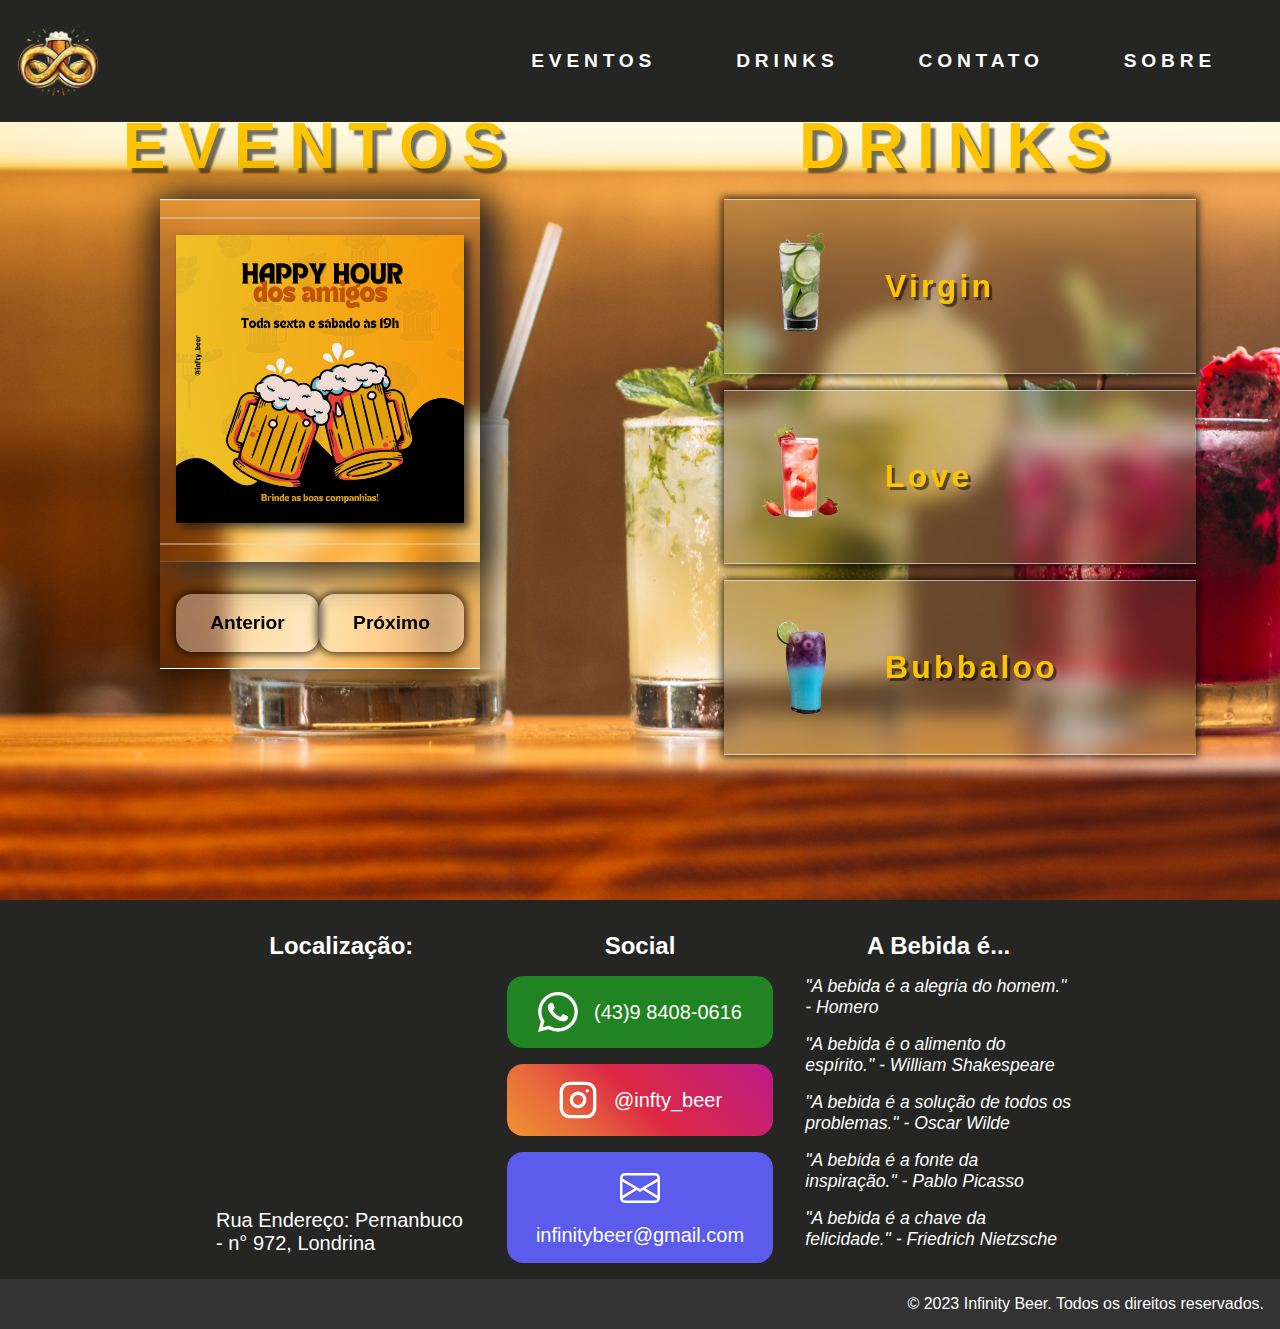
<file: index.html>
<!DOCTYPE html>
<html lang="pt-BR">
<head>
    <meta charset="UTF-8">
    <meta name="viewport" content="width=device-width, initial-scale=1.0">
    <link rel="shortcut icon" href="./assets/infinity-logo-nobg.png" type="png">
    <link rel="stylesheet" href="style.css">
    <title>Infinity Beer</title>
</head>
<body>
    <header>
        <div class="logo">
            <a href="./index.html"><img src="./assets/infinity-logo-nobg.png" alt="Logo Infiniy Beer"></a>
        </div>
        <div class="nav">
            <nav class="main-nav">
                <ul id="ul">
                    <li>
                        <div class="logo-menu">
                            <a href="./index.html"><img src="./assets/infinity-logo-nobg.png" alt="Logo Infiniy Beer"></a>
                        </div>
                    </li>
                    <li><a href="#eventos">Eventos</a></li>
                    <li><a href="#drinks">Drinks</a></li>
                    <li><a href="#contato">Contato</a></li>
                    <li><a href="/sobre.html">Sobre</a></li>
                </ul>
            </nav>
            <div id="menu" class="header-icon">
                <img id="header-icon" src="./assets/icons/menu.svg" alt="Hamburger Icon" title="Click me!">
            </div>
        </div>
    </header>
    <main>
        <section id="menu" class="drinks">
            <div class="container">
                <div id="eventos" class="head-section">
                    <h1>EVENTOS</h1>
                </div>
                <div class="container-events">
                    <div class="scroll-slides">
                        <div id="container-slides" class="container-slides">
                            <div>
                                <img src="./assets/events/sxt-sb.jpeg" alt="Imagem Evento">
                            </div>
                            <div>
                                <img src="./assets/events/gus.jpeg" alt="Imagem Evento">
                            </div>
                            <div>
                                <img src="./assets/events/per.jpeg" alt="Imagem Evento">
                            </div>
                            <div>
                                <img src="./assets/events/lua.jpeg" alt="Imagem Evento">
                            </div>
                            <div>
                                <img src="./assets/events/pix.jpeg" alt="Imagem Evento">
                            </div>
                        </div>
                    </div>
                    <div class="div-buttons">
                        <button id="prev">Anterior</button>
                        <button id="next">Próximo</button>
                    </div>
                </div>
            </div>
        </section>
        <section class="drinks">
            <div class="container">
                <div id="drinks" class="head-section">
                    <h1>DRINKS</h1>
                </div>
                <div class="container-drinks">
                    <div class="card">
                        <div class="container-1">
                            <div class="img">
                                <img src="./assets/drinks/vir.png" alt="Virgin Drink">
                            </div>
                            <div class="name">
                                <span>Virgin</span>
                            </div>
                        </div>
                        <div class="desc" hidden>
                            <div class="container-desc">
                                <div class="price">
                                    <span> 500ml - R$5,00 </span>
                                    <span> 750ml - R$7,00 </span>
                                </div>
                                <div class="ingredients">
                                    <span>Limão, leite condensado e gelo de limão</span>
                                </div>
                                <div class="phrase">
                                    <span>"Sabor cítrico, alegria imediata"</span>
                                </div>
                            </div>
                        </div>
                    </div>
                    <div class="card" >
                        <div class="container-1">
                            <div class="img">
                                <img src="./assets/drinks/lov.png" alt="Virgin Drink">
                            </div>
                            <div class="name">
                                <span>Love</span>
                            </div>
                        </div>
                        <div class="desc" hidden>
                            <div class="container-desc">
                                <div class="price">
                                    <span> 500ml - R$5,00 </span>
                                    <span> 750ml - R$7,00 </span>
                                </div>
                                <div class="ingredients">
                                    <span>Morango, leite condensado e gelo de morango</span>
                                </div>
                                <div class="phrase">
                                    <span>"Drinks e delícias para compartilhar: o amor está no copo!"</span>
                                </div>
                            </div>
                        </div>
                    </div>
                    <div class="card">
                        <div class="container-1">
                            <div class="img">
                                <img src="./assets/drinks/bub.png" alt="Virgin Drink">
                            </div>
                            <div class="name">
                                <span>Bubbaloo</span>
                            </div>
                        </div>
                        <div class="desc" hidden>
                            <div class="container-desc">
                                <div class="price">
                                    <span> 500ml - R$5,00 </span>
                                    <span> 750ml - R$7,00 </span>
                                </div>
                                <div class="ingredients">
                                    <span>Fanta uva, leite condensado, Powerade sabor blueberry</span>
                                </div>
                                <div class="phrase">
                                    <span>"Bubbaloo: o ritmo dos sabores em cada gole"</span>
                                </div>
                            </div>
                        </div>
                    </div>
                </div>
            </div>
        </section>
    </main>
    <footer id="contato">
        <div class="footer-content">
            <div class="container-footer address">
                <h2>Localização:</h2>
                <iframe src="https://www.google.com/maps/embed?pb=!1m18!1m12!1m3!1d3663.9678868596466!2d-51.16294069999999!3d-23.316923900000003!2m3!1f0!2f0!3f0!3m2!1i1024!2i768!4f13.1!3m3!1m2!1s0x94eb435ebbb1f3cb%3A0x641814369839b791!2sR.%20Pernambuco%2C%20972%20-%20Centro%2C%20Londrina%20-%20PR%2C%2086020-121!5e0!3m2!1spt-BR!2sbr!4v1698872635064!5m2!1spt-BR!2sbr" style="border:0;" loading="lazy" referrerpolicy="no-referrer-when-downgrade"></iframe>
                <a id="end" target="_blank" href="https://www.google.com/maps/place/R.+Pernambuco,+972+-+Centro,+Londrina+-+PR,+86020-121/@-23.3169239,-51.1629407,17z/data=!3m1!4b1!4m6!3m5!1s0x94eb435ebbb1f3cb:0x641814369839b791!8m2!3d-23.3169239!4d-51.1629407!16s%2Fg%2F11cppc_1xt?entry=ttu">
                Rua Endereço: Pernanbuco - n° 972, Londrina</a>
            </div>
            <div class="container-footer social-container">
                <h2> Social </h2>
                <a target="_blank" href="" class="social">
                    <svg xmlns="http://www.w3.org/2000/svg" width="40" height="40" fill="currentColor" class="bi bi-whatsapp" viewBox="0 0 16 16">
                        <path d="M13.601 2.326A7.854 7.854 0 0 0 7.994 0C3.627 0 .068 3.558.064 7.926c0 1.399.366 2.76 1.057 3.965L0 16l4.204-1.102a7.933 7.933 0 0 0 3.79.965h.004c4.368 0 7.926-3.558 7.93-7.93A7.898 7.898 0 0 0 13.6 2.326zM7.994 14.521a6.573 6.573 0 0 1-3.356-.92l-.24-.144-2.494.654.666-2.433-.156-.251a6.56 6.56 0 0 1-1.007-3.505c0-3.626 2.957-6.584 6.591-6.584a6.56 6.56 0 0 1 4.66 1.931 6.557 6.557 0 0 1 1.928 4.66c-.004 3.639-2.961 6.592-6.592 6.592zm3.615-4.934c-.197-.099-1.17-.578-1.353-.646-.182-.065-.315-.099-.445.099-.133.197-.513.646-.627.775-.114.133-.232.148-.43.05-.197-.1-.836-.308-1.592-.985-.59-.525-.985-1.175-1.103-1.372-.114-.198-.011-.304.088-.403.087-.088.197-.232.296-.346.1-.114.133-.198.198-.33.065-.134.034-.248-.015-.347-.05-.099-.445-1.076-.612-1.47-.16-.389-.323-.335-.445-.34-.114-.007-.247-.007-.38-.007a.729.729 0 0 0-.529.247c-.182.198-.691.677-.691 1.654 0 .977.71 1.916.81 2.049.098.133 1.394 2.132 3.383 2.992.47.205.84.326 1.129.418.475.152.904.129 1.246.08.38-.058 1.171-.48 1.338-.943.164-.464.164-.86.114-.943-.049-.084-.182-.133-.38-.232z"/>
                      </svg>
                      <p> (43)9 8408-0616 </p>
                </a>
                <a target="_blank" href="https://www.instagram.com/infty_beer" class="social">
                    <svg xmlns="http://www.w3.org/2000/svg" width="40" height="40" viewBox="0 0 24 24" fill="none" stroke="currentColor" stroke-width="2" stroke-linecap="round" stroke-linejoin="round" class="feather feather-instagram"><rect x="2" y="2" width="20" height="20" rx="5" ry="5"></rect><path d="M16 11.37A4 4 0 1 1 12.63 8 4 4 0 0 1 16 11.37z"></path><line x1="17.5" y1="6.5" x2="17.51" y2="6.5"></line></svg>
                    <p> @infty_beer </p>
                </a>
                <a target="_blank" href="mailto:" class="social">
                    <svg xmlns="http://www.w3.org/2000/svg" width="40" height="40" fill="currentColor" class="bi bi-envelope" viewBox="0 0 16 16">
                    <path d="M0 4a2 2 0 0 1 2-2h12a2 2 0 0 1 2 2v8a2 2 0 0 1-2 2H2a2 2 0 0 1-2-2V4Zm2-1a1 1 0 0 0-1 1v.217l7 4.2 7-4.2V4a1 1 0 0 0-1-1H2Zm13 2.383-4.708 2.825L15 11.105V5.383Zm-.034 6.876-5.64-3.471L8 9.583l-1.326-.795-5.64 3.47A1 1 0 0 0 2 13h12a1 1 0 0 0 .966-.741ZM1 11.105l4.708-2.897L1 5.383v5.722Z"/>
                    </svg>
                    <p> infinitybeer@gmail.com </p>
                </a>
            </div>
            <div class="container-footer citacoes">
                <h2>A Bebida é...</h2>
                <p>"A bebida é a alegria do homem." - Homero</p>
                <p>"A bebida é o alimento do espírito." - William Shakespeare</p>
                <p>"A bebida é a solução de todos os problemas." - Oscar Wilde</p>
                <p>"A bebida é a fonte da inspiração." - Pablo Picasso</p>
                <p>"A bebida é a chave da felicidade." - Friedrich Nietzsche</p>
            </div>
        </div>
        <p class="footer-footer">
            © 2023 Infinity Beer. Todos os direitos reservados.
        </p>
    </footer>
    <!-- <footer id="contato">
        <div class="footer-content">
            <div class="address">
                
            </div>
            <div class="contact-info">
                <h3>Agende seu horário conosco!</h3>
                <p>E-mail: infinitybeer@gmail.com </p>
                <p>Telefone: <a target="_blank" href="tel:(43)9 8408-0616">(43)9 8408-0616</a></p>
            </div>
            <div class="insta">
                <h4>@infinity_beer_ltda</h4>
                <div class="social-links">
                    <a href="https://www.instagram.com/infty_beer" target="_blank" rel="noopener">
                        <img src="./assets/icons/instagram.svg" alt="Instagram">
                    </a>
                </div>
            </div>
            <h4>@infinity_beer_ltda</h4>
            <div class="social-links">
                <a href="https://www.instagram.com/infty_beer" target="_blank" rel="noopener">
                    <img src="./assets/icons/instagram.svg" alt="Instagram">
                </a>
            </div>
        </div>
        <p class="direitos">© 2023 Infinity Beer. Todos os direitos reservados.</p>
    </footer> -->
    <script src="script.js" type="module"></script>
</body>
</html>
</file>
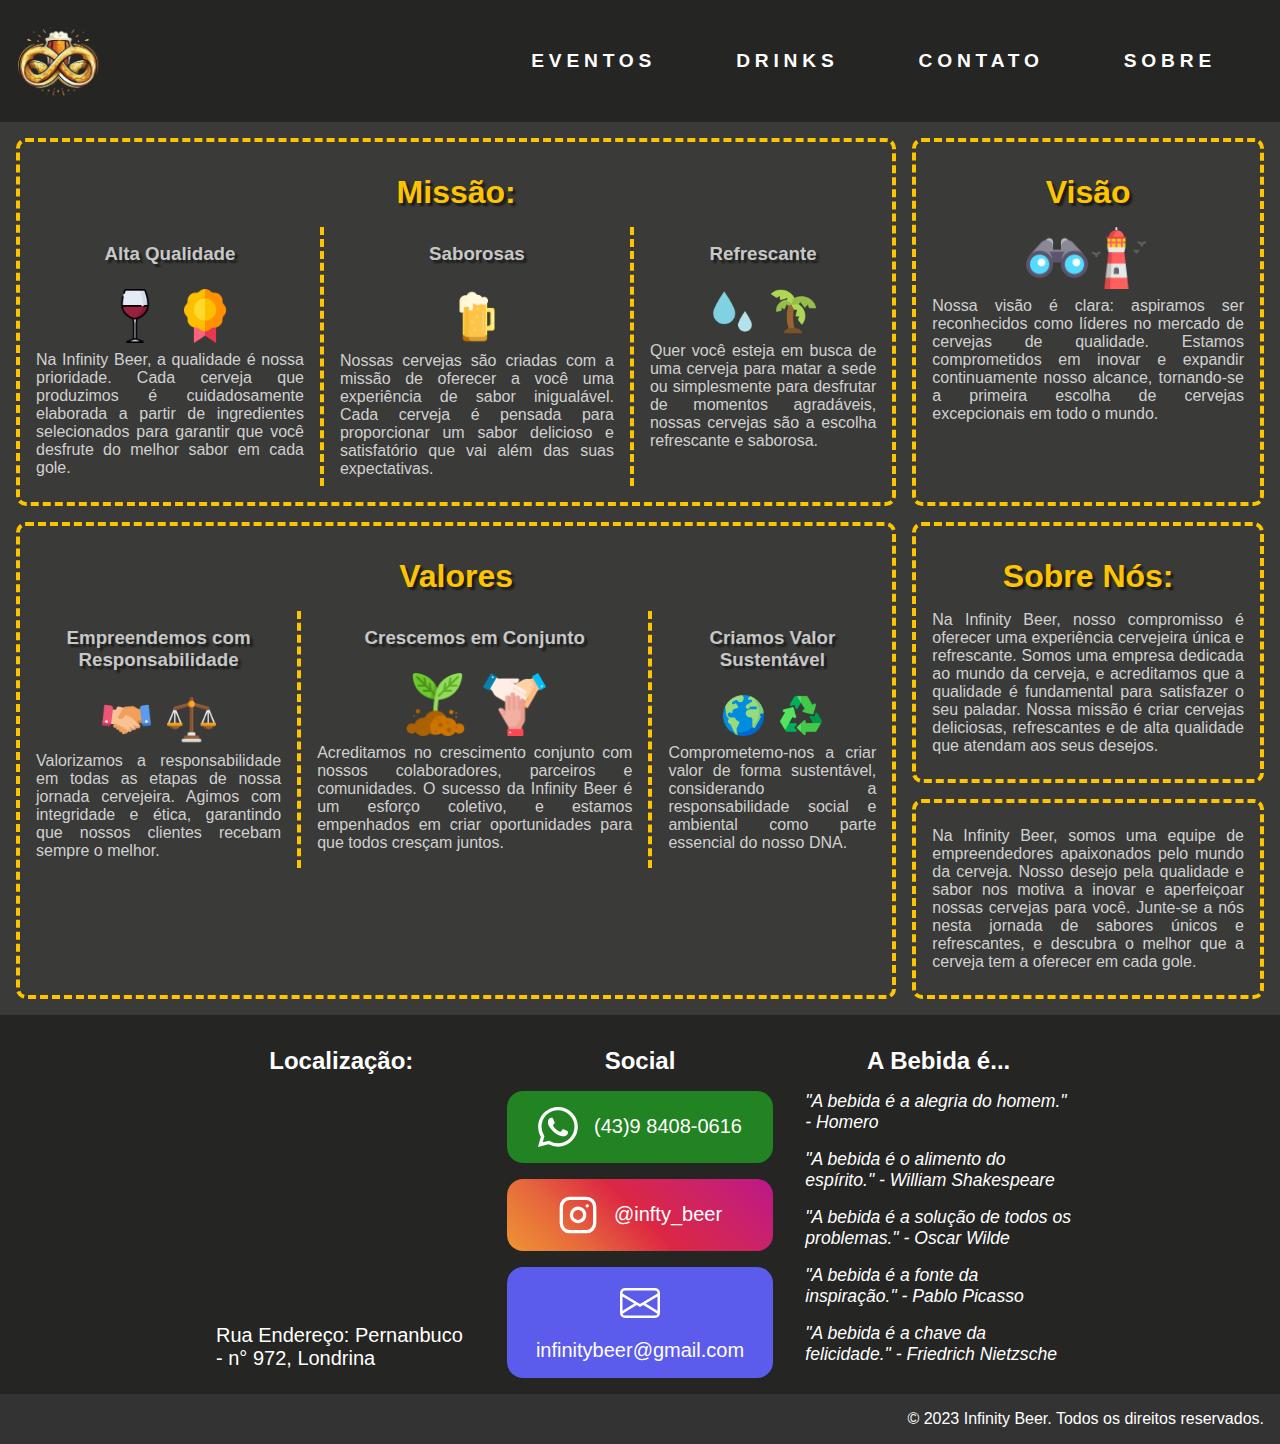
<file: sobre.html>
<!DOCTYPE html>
<html lang="pt-BR">
<head>
    <meta charset="UTF-8">
    <meta name="viewport" content="width=device-width, initial-scale=1.0">
    <link rel="shortcut icon" href="./assets/infinity-logo-nobg.png" type="png">
    <link rel="stylesheet" href="style.css">
    <title>Infinity Beer</title>
</head>
<body>
    <header>
        <div class="logo">
            <a href="./index.html"><img src="./assets/infinity-logo-nobg.png" alt="Logo Infiniy Beer"></a>
        </div>
        <div class="nav">
            <nav class="main-nav">
                <ul id="ul">
                    <li>
                        <div class="logo-menu">
                            <a href="./index.html"><img src="./assets/infinity-logo-nobg.png" alt="Logo Infiniy Beer"></a>
                        </div>
                    </li>
                    <li><a href="index.html#eventos">Eventos</a></li>
                    <li><a href="index.html#drinks">Drinks</a></li>
                    <li><a href="index.html#contato">Contato</a></li>
                    <li><a href="/sobre">Sobre</a></li>
                </ul>
            </nav>
            <div id="menu" class="header-icon">
                <img id="header-icon" src="./assets/icons/menu.svg" alt="Hamburger Icon" title="Click me!">
            </div>
        </div>
    </header>
    <main class="sobre">
        <div class="container-sobre sobre-nos">
            <h2>Sobre Nós:</h2>
            <p>
                Na Infinity Beer, nosso compromisso é oferecer uma experiência cervejeira única e refrescante. Somos uma empresa dedicada ao mundo da cerveja, e acreditamos que a qualidade é fundamental para satisfazer o seu paladar. Nossa missão é criar cervejas deliciosas, refrescantes e de alta qualidade que atendam aos seus desejos.
            </p>
        </div>
        <div class="container-sobre missao">
            <h2>Missão:</h2>
            <ul>
                <li>
                    <div class="sub">
                        <div class="imgs">
                            <img src="./assets/icons/png/wine-glass.png" alt="Wine Glass">
                            <img src="./assets/icons/png/seal.png" alt="Quality Seal">
                        </div>
                        <h3>Alta Qualidade</h3>
                    </div>
                    <p>Na Infinity Beer, a qualidade é nossa prioridade. Cada cerveja que produzimos é cuidadosamente elaborada a partir de ingredientes selecionados para garantir que você desfrute do melhor sabor em cada gole.</p>
                </li>
                <li>
                    <div class="sub">
                        <div class="imgs">
                            <img src="./assets/icons/png/beer-foam.png" alt="Beer Foam">
                        </div>
                        <h3>Saborosas</h3>
                    </div>
                    <p>Nossas cervejas são criadas com a missão de oferecer a você uma experiência de sabor inigualável. Cada cerveja é pensada para proporcionar um sabor delicioso e satisfatório que vai além das suas expectativas.</p>
                </li>
                <li>
                    <div class="sub">
                        <div class="imgs">
                            <img src="./assets/icons/png/rain-drop.png" alt="Rain Drop">
                            <img src="./assets/icons/png/palm-tree.png" alt="Wine Glass">
                        </div>
                        <h3>Refrescante</h3>
                    </div>
                    <p>Quer você esteja em busca de uma cerveja para matar a sede ou simplesmente para desfrutar de momentos agradáveis, nossas cervejas são a escolha refrescante e saborosa.</p>
                </li>
            </ul>
        </div>
        <div class="container-sobre visao">
            <h2>Visão</h2>
            <div class="img-visao">
                <img src="./assets/icons/png/binoculars.png" alt="Binouculars">
                <img src="./assets/icons/png/lighthouse.png" alt="Lighthouse">
            </div>
            <p>Nossa visão é clara: aspiramos ser reconhecidos como líderes no mercado de cervejas de qualidade. Estamos comprometidos em inovar e expandir continuamente nosso alcance, tornando-se a primeira escolha de cervejas excepcionais em todo o mundo.</p>
        </div>
        <div class="container-sobre valores">
            <h2>Valores</h2>
            <ul class="ul-valores">
                <li>
                    <div class="sub">
                        <div class="imgs">
                            <img src="./assets/icons/png/handshake.png" alt="Handshake">
                            <img src="./assets/icons/png/equality.png" alt="Balance">
                        </div>
                        <h3>Empreendemos com Responsabilidade</h3>
                    </div>
                    <p>Valorizamos a responsabilidade em todas as etapas de nossa jornada cervejeira. Agimos com integridade e ética, garantindo que nossos clientes recebam sempre o melhor.</p>
                </li>
                <li>
                    <div class="sub">
                        <div class="imgs">
                            <img src="./assets/icons/png/sprout.png" alt="Growing tree">
                            <img src="./assets/icons/png/team.png" alt="Team Hands">
                        </div>
                        <h3>Crescemos em Conjunto</h3>
                    </div>
                    <p>Acreditamos no crescimento conjunto com nossos colaboradores, parceiros e comunidades. O sucesso da Infinity Beer é um esforço coletivo, e estamos empenhados em criar oportunidades para que todos cresçam juntos.</p>
                </li>
                <li>
                    <div class="sub">
                        <div class="imgs">
                            <img src="./assets/icons/png/globe.png" alt="Earth Globe">
                            <img src="./assets/icons/png/recycle.png" alt="Recycle">
                        </div>
                        <h3>Criamos Valor Sustentável</h3>
                    </div>
                    <p>Comprometemo-nos a criar valor de forma sustentável, considerando a responsabilidade social e ambiental como parte essencial do nosso DNA.</p>
                </li>
            </ul>
        </div>
        <div class="container-sobre obs">
            <p>Na Infinity Beer, somos uma equipe de empreendedores apaixonados pelo mundo da cerveja. Nosso desejo pela qualidade e sabor nos motiva a inovar e aperfeiçoar nossas cervejas para você. Junte-se a nós nesta jornada de sabores únicos e refrescantes, e descubra o melhor que a cerveja tem a oferecer em cada gole.</p>
        </div>
    </main>
    <footer id="contato">
        <div class="footer-content">
            <div class="container-footer address">
                <h2>Localização:</h2>
                <iframe src="https://www.google.com/maps/embed?pb=!1m18!1m12!1m3!1d3663.9678868596466!2d-51.16294069999999!3d-23.316923900000003!2m3!1f0!2f0!3f0!3m2!1i1024!2i768!4f13.1!3m3!1m2!1s0x94eb435ebbb1f3cb%3A0x641814369839b791!2sR.%20Pernambuco%2C%20972%20-%20Centro%2C%20Londrina%20-%20PR%2C%2086020-121!5e0!3m2!1spt-BR!2sbr!4v1698872635064!5m2!1spt-BR!2sbr" style="border:0;" loading="lazy" referrerpolicy="no-referrer-when-downgrade"></iframe>
                <a id="end" target="_blank" href="https://www.google.com/maps/place/R.+Pernambuco,+972+-+Centro,+Londrina+-+PR,+86020-121/@-23.3169239,-51.1629407,17z/data=!3m1!4b1!4m6!3m5!1s0x94eb435ebbb1f3cb:0x641814369839b791!8m2!3d-23.3169239!4d-51.1629407!16s%2Fg%2F11cppc_1xt?entry=ttu">
                Rua Endereço: Pernanbuco - n° 972, Londrina</a>
            </div>
            <div class="container-footer social-container">
                <h2> Social </h2>
                <a target="_blank" href="" class="social">
                    <svg xmlns="http://www.w3.org/2000/svg" width="40" height="40" fill="currentColor" class="bi bi-whatsapp" viewBox="0 0 16 16">
                        <path d="M13.601 2.326A7.854 7.854 0 0 0 7.994 0C3.627 0 .068 3.558.064 7.926c0 1.399.366 2.76 1.057 3.965L0 16l4.204-1.102a7.933 7.933 0 0 0 3.79.965h.004c4.368 0 7.926-3.558 7.93-7.93A7.898 7.898 0 0 0 13.6 2.326zM7.994 14.521a6.573 6.573 0 0 1-3.356-.92l-.24-.144-2.494.654.666-2.433-.156-.251a6.56 6.56 0 0 1-1.007-3.505c0-3.626 2.957-6.584 6.591-6.584a6.56 6.56 0 0 1 4.66 1.931 6.557 6.557 0 0 1 1.928 4.66c-.004 3.639-2.961 6.592-6.592 6.592zm3.615-4.934c-.197-.099-1.17-.578-1.353-.646-.182-.065-.315-.099-.445.099-.133.197-.513.646-.627.775-.114.133-.232.148-.43.05-.197-.1-.836-.308-1.592-.985-.59-.525-.985-1.175-1.103-1.372-.114-.198-.011-.304.088-.403.087-.088.197-.232.296-.346.1-.114.133-.198.198-.33.065-.134.034-.248-.015-.347-.05-.099-.445-1.076-.612-1.47-.16-.389-.323-.335-.445-.34-.114-.007-.247-.007-.38-.007a.729.729 0 0 0-.529.247c-.182.198-.691.677-.691 1.654 0 .977.71 1.916.81 2.049.098.133 1.394 2.132 3.383 2.992.47.205.84.326 1.129.418.475.152.904.129 1.246.08.38-.058 1.171-.48 1.338-.943.164-.464.164-.86.114-.943-.049-.084-.182-.133-.38-.232z"/>
                      </svg>
                      <p> (43)9 8408-0616 </p>
                </a>
                <a target="_blank" href="https://www.instagram.com/infty_beer" class="social">
                    <svg xmlns="http://www.w3.org/2000/svg" width="40" height="40" viewBox="0 0 24 24" fill="none" stroke="currentColor" stroke-width="2" stroke-linecap="round" stroke-linejoin="round" class="feather feather-instagram"><rect x="2" y="2" width="20" height="20" rx="5" ry="5"></rect><path d="M16 11.37A4 4 0 1 1 12.63 8 4 4 0 0 1 16 11.37z"></path><line x1="17.5" y1="6.5" x2="17.51" y2="6.5"></line></svg>
                    <p> @infty_beer </p>
                </a>
                <a target="_blank" href="mailto:" class="social">
                    <svg xmlns="http://www.w3.org/2000/svg" width="40" height="40" fill="currentColor" class="bi bi-envelope" viewBox="0 0 16 16">
                    <path d="M0 4a2 2 0 0 1 2-2h12a2 2 0 0 1 2 2v8a2 2 0 0 1-2 2H2a2 2 0 0 1-2-2V4Zm2-1a1 1 0 0 0-1 1v.217l7 4.2 7-4.2V4a1 1 0 0 0-1-1H2Zm13 2.383-4.708 2.825L15 11.105V5.383Zm-.034 6.876-5.64-3.471L8 9.583l-1.326-.795-5.64 3.47A1 1 0 0 0 2 13h12a1 1 0 0 0 .966-.741ZM1 11.105l4.708-2.897L1 5.383v5.722Z"/>
                    </svg>
                    <p> infinitybeer@gmail.com </p>
                </a>
            </div>
            <div class="container-footer citacoes">
                <h2>A Bebida é...</h2>
                <p>"A bebida é a alegria do homem." - Homero</p>
                <p>"A bebida é o alimento do espírito." - William Shakespeare</p>
                <p>"A bebida é a solução de todos os problemas." - Oscar Wilde</p>
                <p>"A bebida é a fonte da inspiração." - Pablo Picasso</p>
                <p>"A bebida é a chave da felicidade." - Friedrich Nietzsche</p>
            </div>
        </div>
        <p class="footer-footer">
            © 2023 Infinity Beer. Todos os direitos reservados.
        </p>
    </footer>
    <script src="scriptsobre.js" type="module"></script>
</body>
</html>
</file>
<file: style.css>
:root {
    --black: #252523;
    --yellow: #ffc400;
    scroll-behavior: smooth;
}

* {
    margin: 0;
    padding: 0;
    box-sizing: border-box;
    font-family: 'Franklin Gothic Medium', 'Arial Narrow', Arial, sans-serif;
}

html {
    
}

body {
    display: grid;
    min-height: 100vh;
    grid-template-rows: auto 1fr auto;
}

header {
    display: flex;
    background: var(--black);
    justify-content: space-between;
    align-items: center;
    position: fixed;
    z-index: 1;
    width: 100vw;
    max-height: 10vh;
}

header .logo img {
    width: 90%
}

header .logo {
    display: grid;
    height: 100%;
    max-width: 80px;
    place-items: center;
}

.nav {
    display: flex
}

#header-icon {
    margin: 0 1rem
}

header nav {
    z-index: 1;
    overflow: hidden;
    display: flex;
    width: 0;
    left: 0;
    top: 0;
    position: fixed;
    background: var(--black);
    height: 100vh;
    align-items: center;
    transform-origin: left;
    transition: 1s ease;
}

.more-width {
    width: 50%;
}

nav ul {
    list-style: none;
    width: 100%;
    height: 70%;
    display: flex;
    flex-direction: column;
    justify-content: space-around;
}

nav ul li {
    border-bottom: 1px solid white;
    border-top: 1px solid white;
}

nav ul li div{
    width: 100%;
}

nav ul li div img{
    width: 100%;
}

.x-menu {
    width: 20%;
}


nav ul a {
    display: inline-block;
    text-decoration: none;
    color: white;
    padding: 1rem 2rem;
    text-transform: uppercase;
    font-weight: bolder;
    letter-spacing: .3rem;
    font-size: 1.2rem;
}

@media screen and (min-width: 887px) {
    header {
        position: fixed;
        max-height: none;
        flex-wrap: wrap;
    }
    
    header .logo {
        max-width: 120px; 
    }

    header .logo img {
        width: 100%
    }
    
    #header-icon {
        display: none
    }
    
    header nav {
        margin: 0 2rem;
        z-index: 0;
        overflow: auto;
        display: flex;
        width: auto;
        left: auto;
        top: auto;
        position: static;
        background: transparent;
        height: 100%;
        /*align-items: center;
        transform-origin: left;*/
        transition: 0s;
    }
    
    .more-width {
        width: auto;
    }
    
    nav ul {
        list-style: none;
        width: 100%;
        display: flex;
        flex-direction: row;
        gap: 1rem;
        flex-wrap: wrap;
    }

    nav ul li:first-of-type {
        display: none;
    }   
    
    nav ul li {
        border-bottom: 0;
        border-top: 0;
    }
    
    nav ul li div{
        width: 100%;
    }
    
    .x-menu {
        display: none
    }
    
    nav ul a {
        display: flex;
        padding: 1rem 2rem;
    }
}

main {
    display: flex;
    flex-direction: column;
    background: #3a3a38
}

main section {
    display: flex;
    flex-direction: column;
    width: 100vw;
    min-height: 100vh;
}

main section:nth-of-type(1){
    background: #3a3a38 url(./assets/bg-drinks.jpg) no-repeat center;
    background-size: cover;
}

main section:nth-of-type(2){
    background: #3a3a38 url(./assets/bg-drinks2.jpg) no-repeat center;
    background-size: cover;
}

main section h1{
    text-align: center;
    font-size: 4rem;
    color: var(--yellow);
    text-shadow: 5px 5px 2px rgba(0,0,0,0.55);
    letter-spacing: .8rem;
}

.head-section {
    display: flex;
    min-height: 20vh;
    align-items: last baseline;
    justify-content: center;
}

.container {
    display: flex;
    flex-direction: column;
}

.container-events {
    display: flex;
    flex-direction: column;
    align-items: center;
    justify-content: center;
    gap: 1rem;
    width: 100%;
    height: 100%;
    backdrop-filter: blur(10px);
    background: white;
    background: transparent;
    margin: 2rem 0;
    border-bottom: 1px solid white;
    border-top: 1px solid white;
    box-shadow: 0px 0px 36px 7px rgba(0,0,0,0.75);
}

.container-events .div-buttons{
    padding: 1rem;
    display: flex;
    justify-content: center;
    gap: 10px;
    flex-wrap: wrap;
}

.container-events .div-buttons button{
    transition: .2s;
    padding: 1rem 2rem;
    border: none;
    background: rgba(255, 255, 255, 0.349);
    border-radius: 1rem;
    border: 2px solid transparent;
    backdrop-filter: sepia(90%);
    font-size: 1.2rem;
    font-weight: bolder;
    box-shadow: 0px 0px 8px 2px rgba(0,0,0,0.75);
}

.container-events .div-buttons button:hover{
    background: rgba(255, 255, 255, 0.61);
    cursor: pointer;
    border: 2px solid white;
    box-shadow: 0px 0px 16px 5px rgba(0,0,0,0.75);
}

.container-events .scroll-slides {
    display: flex;
    align-items: center;
    max-width: 100%;
    overflow: hidden;
    margin: 0 auto;
    border-bottom: 1px solid rgba(243, 243, 243, 0.164);
    border-top: 1px solid rgba(243, 243, 243, 0.164);
    padding: 1rem 0;
    box-shadow:  11px 11px 34px #2e2e2e
}

.container-events .container-slides {
    margin: 0 auto;
    display: flex;
    width: 100%;
    gap: 2rem;
    transition: .5s;
}

.container-events .container-slides div {
    min-width: 100vw;
    min-height: 235px;
    padding: 1rem;
    background: transparent;
    color: white;
    border-top: 2px solid rgba(218, 218, 218, 0.459);
    border-bottom: 2px solid rgba(218, 218, 218, 0.459);
}

.container-events .container-slides div img{
    width: 100%;
    filter: drop-shadow(5px 5px 5px #1b1b1bbd);
}  

.container-drinks {
    min-height: 80%;
    display: flex;
    flex-direction: column;
    justify-content: space-evenly;
    gap: 1rem;
    margin: 2rem 0;
}

.container-drinks .card {
    display: flex;
    flex-direction: column;
    padding: 1rem .5rem;
    background: rgba(107, 90, 59, 0.342);
    backdrop-filter: blur(10px);
    border-bottom: 1px solid rgba(255, 255, 255, 0.548);
    border-top: 1px solid rgba(255, 255, 255, 0.548);
    transition: height .5s ease;
    box-shadow: 0px 0px 8px 2px rgba(0, 0, 0, 0.75);
}

.container-drinks .card .img {
    width: 30%
}

.container-drinks .card .img img {
    width: 100%
}

.container-drinks .card .name {
    color: rgb(255, 196, 0);
    text-shadow: 3px 3px 1px rgba(0,0,0,0.55);
    letter-spacing: .2rem;
    font-weight: bolder;
    font-size: 2rem;
    display: flex;
    height: 100%;
    align-items: center;
}

.container-drinks .card .container-1{
    display: flex;
}

.container-drinks .card .name:hover {
    cursor: pointer;
}

.container-drinks .card .name span {
    margin: 1rem;
}

@keyframes heighting {
    from {
        transform: scaleY(0)
    }
    to {
        transform: scaleY(1)
    }
}

.container-drinks .card .desc {

    border-top: 1px solid white;
    padding: 1rem .5rem;
    animation: heighting .5s ease;
    transform-origin: top;
}

.container-drinks .card .desc .container-desc{
    display: flex;
    flex-direction: column;
    gap: 1rem;
    color: white
}

.container-drinks .card .desc .container-desc div{ 
    margin: 0 1rem;
    display: flex;
    flex-direction: column;
}

.container-drinks .card .desc .container-desc div:nth-child(1){
    margin: 0 auto;
    border: 1px solid white;
    padding: .5rem;
    border-radius: 1rem;
    font-size: 1.2rem;
    box-shadow: 0px 0px 15px 3px rgba(0,0,0,0.75);
}

.container-drinks .card .desc .container-desc div:nth-child(3){
    font-style: italic;
}

@media screen and (min-width: 480px) {
    html {
        max-width: none;
        overflow-x: auto;
    }
    main {
        display: flex;
        flex-direction: row;
        background: #3a3a38 url(./assets/bg-drinks.jpg) no-repeat;
        background-size: 120%;
        justify-content: space-between;
    }
    
    main section {
        width: 50%;
        background: transparent;
    }
    
    main section:nth-of-type(1){
        background: transparent;
    }
    
    main section:nth-of-type(2){
        background: transparent;
    }
    
    .head-section {
        min-height: 0;
    } 
    
    .container {
        width: 100%;
        display: flex;
        flex-direction: column;
    }
    
    .container-events {
        width: 50%;
        height: auto;
        margin: 1rem auto;
    }
    
    .container-events .div-buttons{
        justify-content: space-between;
        width: 100%;
        gap: 0;
    }
    
    .container-events .container-slides div {
        min-width: 100%;
    }

    .container-drinks {
        min-height: auto;
        margin: 1rem auto;
    }
    
    .container-drinks .card .img {
        max-width: 250px
    }
}

footer {
    background-color: var(--black); 
    padding: 1rem 0 0;
    color: #fff;
    font-family: Verdana, Geneva, Tahoma, sans-serif;
}

.footer-footer {
    background-color: rgb(51, 51, 51);
    padding: 1rem;
    text-align: right;
}

.footer-content{
    display: grid;
    grid-template-columns: repeat(auto-fit, minmax(250px, 1fr));
    gap: 2rem;
    max-width: 70%;
    margin: 0 auto;
    padding: 1rem
}

.container-footer h2{
    text-align: center;
}

.container-footer {
    display: flex;
    flex-direction: column;
    gap: 1rem;
}

.container-footer a {
    color: white;
    display: flex;
    align-items: center;
    gap: 1rem;
    font-size: 125%;
    text-decoration: none;
    border-radius: 1rem;
    transition: .5s;
}

.container-footer a:hover {
    scale: 1.1;
    color: black;
    background: white
}

.address iframe {
    height: 100%;
}

.address a {
    padding: .5rem;
}

.social a svg {
    min-width: 50px;
}

.social {
    padding: 1rem;
    flex-wrap: wrap;
    justify-content: center;
}

.social:nth-of-type(1) {
    background: #228322;
}

.social:nth-of-type(2) {
    background: linear-gradient(45deg, #f09433 0%,#e6683c 25%,#dc2743 50%,#cc2366 75%,#bc1888 100%)
}

.social:nth-of-type(3) {
    background: #5b5bec;
}

.citacoes p {
    font-style: italic;
    font-size: 110%;
}

@media screen and (max-width: 480px) {
    .footer-content{
        max-width: 100%;
        padding: 1rem
    }
}

.sobre {
    max-width: 100%;
    min-height: 100vh;
    display: flex;
    flex-direction: column;
    justify-content: center;
    align-items: center;
    padding: 11vh 0 1vh;
    gap: 1rem
}

.sobre .container-sobre {
    width: 90%;
    border: 4px dashed var(--yellow);
    border-radius: 10px;
    padding: 1rem;
}

.sobre h2 {
    color: var(--yellow);
    font-size: 200%;
    margin: 1rem 0;
    text-align: center;
    text-shadow: 3px 3px 2px rgba(0,0,0,0.55);
}

.sobre ul {
    list-style: none;
}

.sobre ul li div:nth-of-type(1){
    display: flex;
    flex-direction: column-reverse;
    align-items: center;
    gap: 1rem;
    color: rgb(199, 199, 199);
    text-shadow: 3px 3px 2px rgba(0,0,0,0.55);
}

.sobre ul li {
    border-bottom: 4px dashed var(--yellow)
}

.sobre ul li div:nth-of-type(1) div{
    flex-direction: row;
    justify-content: center;
}
.sobre p {
    color: rgb(209, 209, 209);
    text-align: justify;
    margin: .5rem 0;
}

.sobre ul li div:nth-of-type(1) h3 {
    margin: 1rem 0 .5rem;
    text-align: center;
}

.sobre ul li div:nth-of-type(1) img {
    width: 20%;
}


.img-visao {
    display: flex;
    justify-content: center;
}

.img-visao img{
    width: 20%
}

@media screen and (min-width: 480px) {
    .sobre {
        display: grid;
        place-items: center;
        grid-template-areas: 
        "a a c"
        "a a c"
        "e e b"
        "e e d";
        padding: 0;
        gap: 1rem;
        background:#3a3a38;
    }
    
    .sobre .container-sobre {
        width: 100%;
        height: 100%
    }

    .missao {
        grid-area: a;
    }

    .visao {
        grid-area: c;
    }

    .sobre-nos {
        grid-area: b;
    }

    .obs {
        grid-area: d;
    }

    .valores {
        grid-area: e;
    }

    .sobre ul {
        display: flex;
        gap: 1rem
    }
    .sobre ul li {
        border-bottom: 0px
    }

    .sobre ul li:nth-of-type(2) {
        padding: 0 1rem;
        border-right: 4px dashed var(--yellow);
        border-left: 4px dashed var(--yellow)
    }
}
</file>
